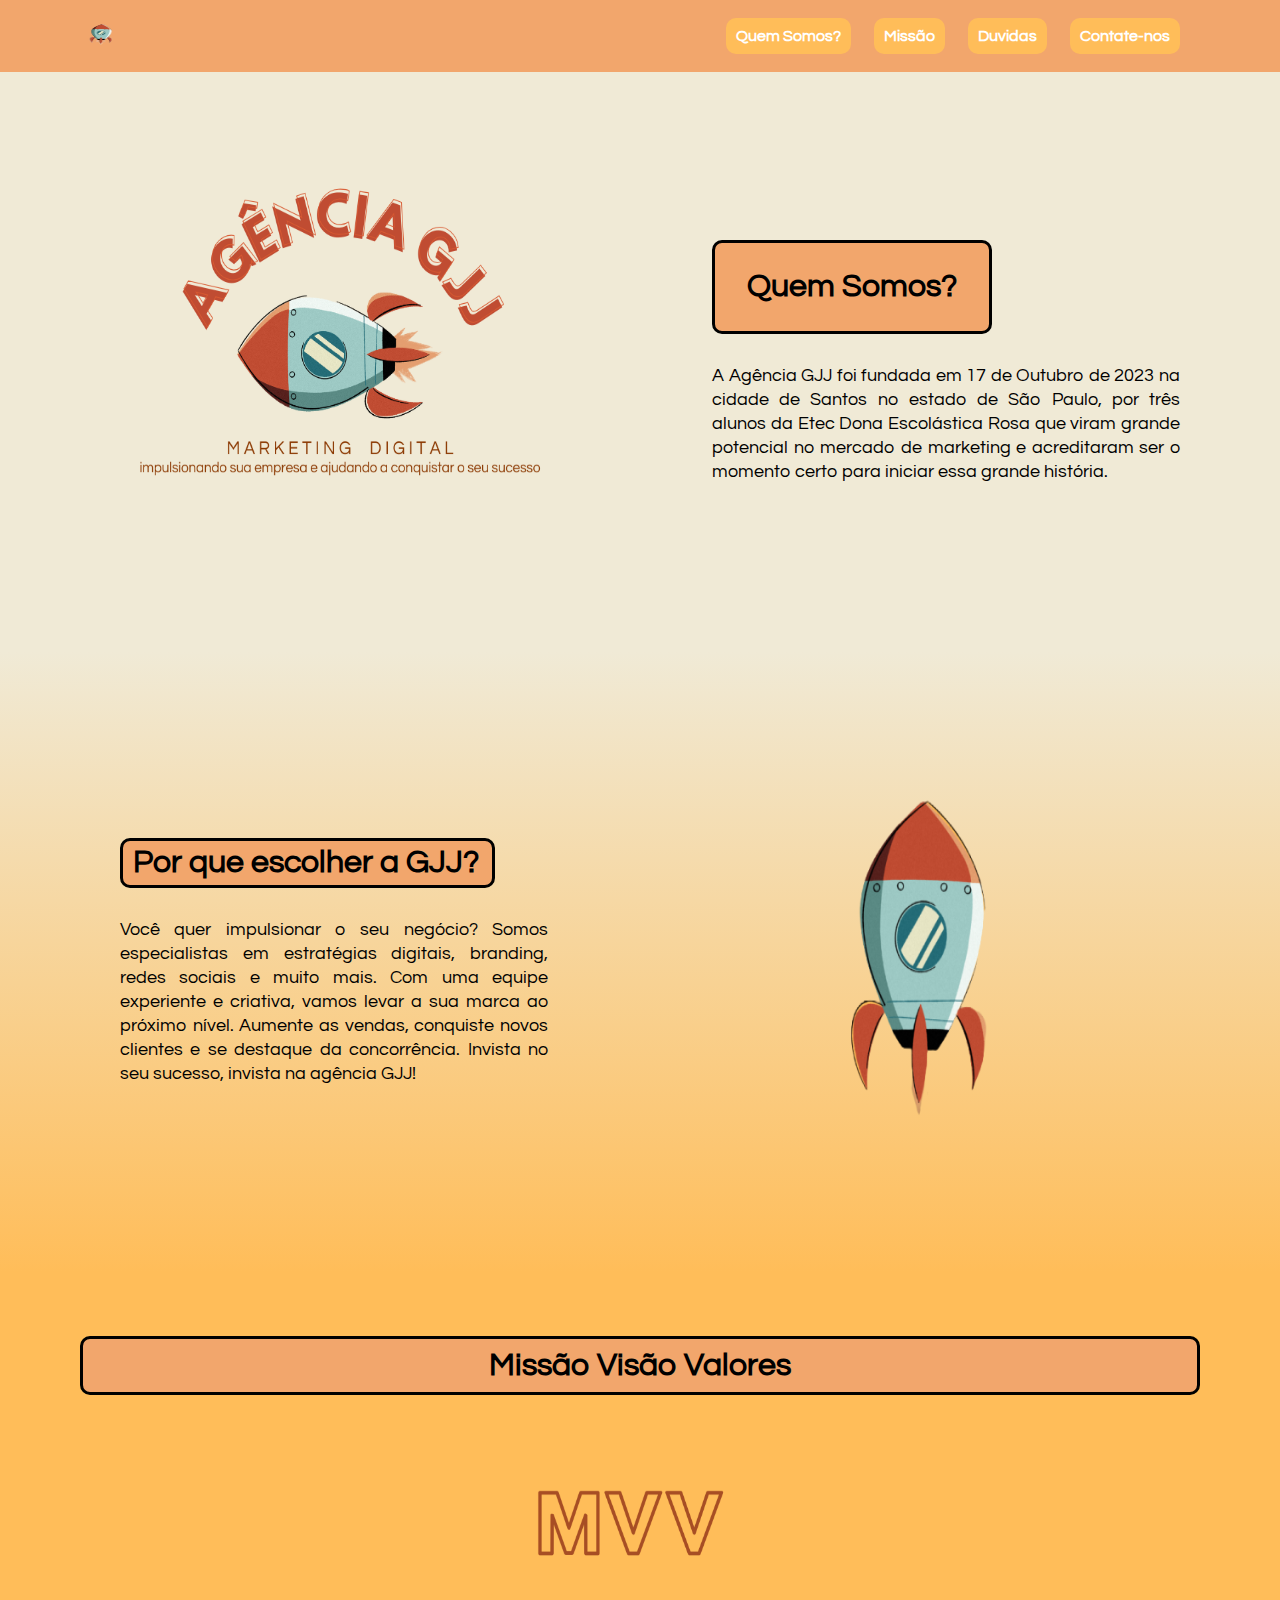
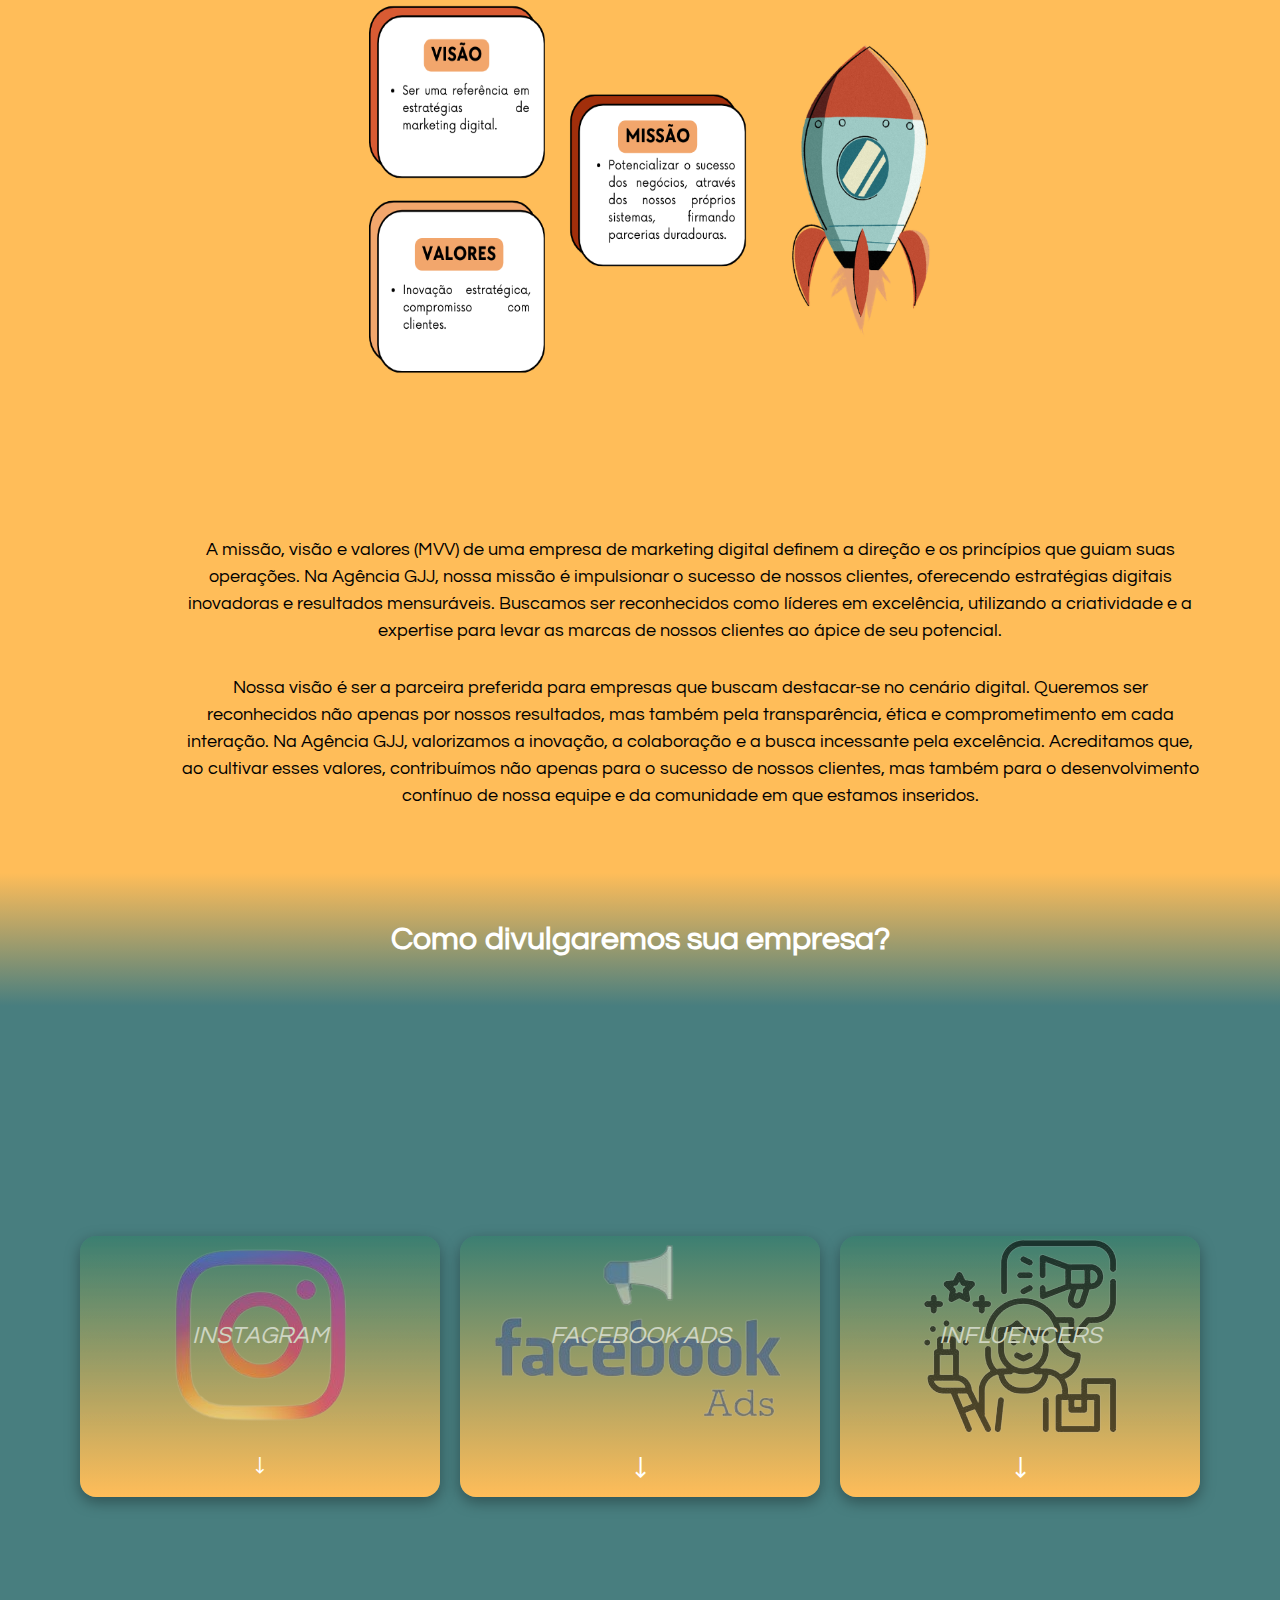
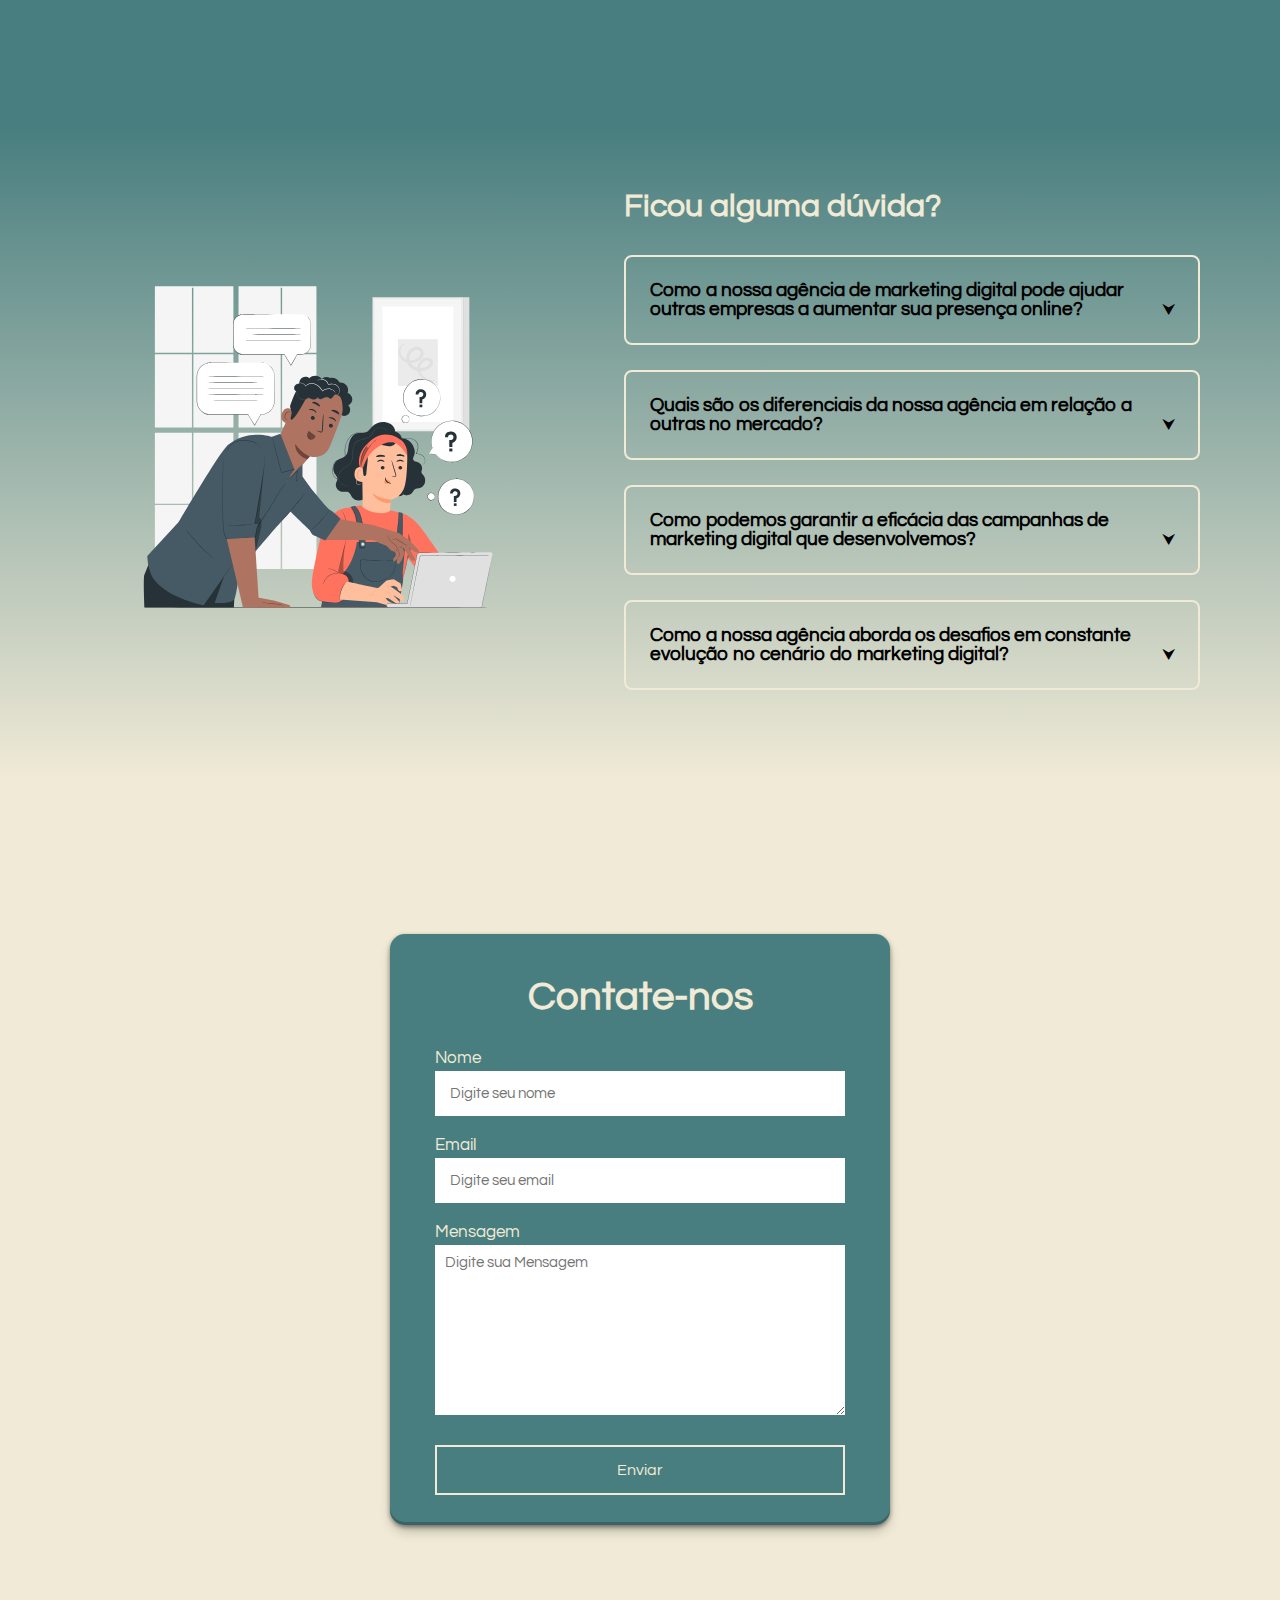
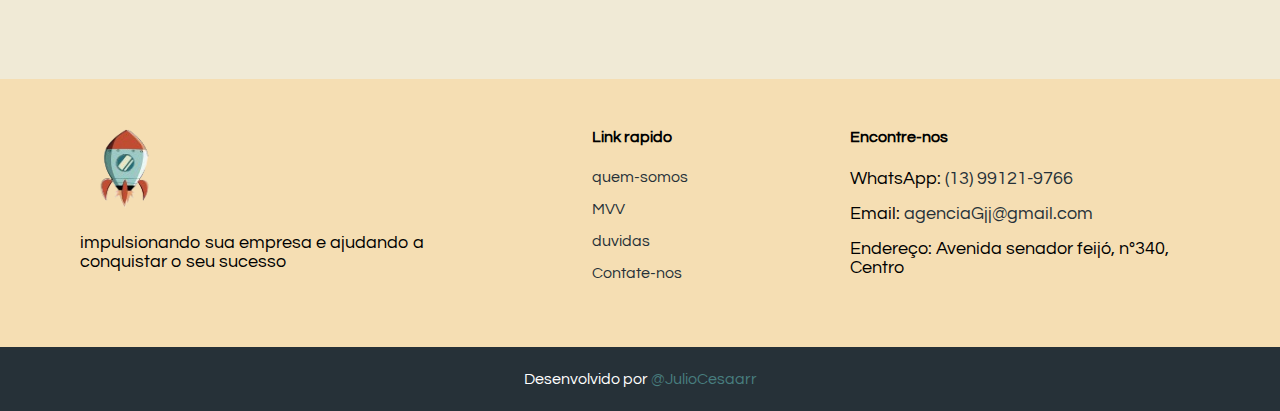
<file: index.html>
<!DOCTYPE html>
<html lang="en">
<head>
    <meta charset="UTF-8">
    <meta name="viewport" content="width=device-width, initial-scale=1.0">
    <title>GJJ Marketing's</title>
    <link rel="stylesheet" href="index.css">
    <link rel="preconnect" href="https://fonts.googleapis.com">
    <link rel="preconnect" href="https://fonts.gstatic.com" crossorigin>
    <link href="https://fonts.googleapis.com/css2?family=Questrial&display=swap" rel="stylesheet">
    <script src="index.js"></script>
</head>
<body>
    <header>
        <a href="index.html">
            <img src="img/Design_sem_nome__2_-removebg-preview.png" alt="logo da empresa" width="42" height="21">
        </a>

        <nav>
            <a href="#quem-somos" class="text-box2">Quem Somos?</a>
            <a href="#mvv" class="text-box2">Missão</a>
            <a href="#duvidas" class="text-box2">Duvidas</a>
            <a href="#contato" class="text-box2">Contate-nos</a>
        </nav>
    </header>

    <main>
        <section id="quem-somos">
            <img src="img/1.png" alt="" width="680" height="580" class="img1">
            <div>
                <h1 class="text-box">Quem Somos?</h1>
                <p>
                    A Agência GJJ foi fundada em 17 de Outubro de 2023 na cidade de Santos no estado de São Paulo, 
                    por três alunos da Etec Dona Escolástica Rosa que viram grande 
                    potencial no mercado de marketing e acreditaram ser o momento certo para iniciar essa grande história.
                </p>
                
            </div>
            
        </section>

        <section id="porque">
            <div>
                <h2 class="text-box3">Por que escolher a GJJ?</h2>
                <p>
                    Você quer impulsionar o seu negócio? Somos especialistas em estratégias digitais, branding, redes sociais e 
                    muito mais. Com uma equipe experiente e criativa, vamos levar a sua marca ao próximo nível. Aumente as vendas, 
                    conquiste novos clientes e se destaque da concorrência. Invista no seu sucesso, invista na agência GJJ!
                </p>
            </div>
            <img src="img/Design sem nome (4) (1).png" alt="" width="680" height="580">
        </section>

        <section id="mvv">
            <div>
                <h2 class="text-box4">Missão Visão Valores</h2>
                <img src="img/5.png" alt="" width="680" height="580">
                <p>
                    A missão, visão e valores (MVV) de uma empresa de marketing digital definem a direção e os 
                    princípios que guiam suas operações. Na Agência GJJ, nossa missão é 
                    impulsionar o sucesso de nossos clientes, oferecendo estratégias digitais inovadoras e 
                    resultados mensuráveis. Buscamos ser reconhecidos como líderes em excelência, utilizando a 
                    criatividade e a expertise para levar as marcas de nossos clientes ao ápice de seu potencial.
                </p>
                <p>
                    Nossa visão é ser a parceira preferida para empresas que buscam destacar-se no cenário digital. 
                    Queremos ser reconhecidos não apenas por nossos resultados, mas também pela transparência, ética e 
                    comprometimento em cada interação. Na Agência GJJ, valorizamos a inovação, a colaboração e a busca
                    incessante pela excelência. Acreditamos que, ao cultivar esses valores, contribuímos não apenas para o
                    sucesso de nossos clientes, 
                    mas também para o desenvolvimento contínuo de nossa equipe e da comunidade em que estamos inseridos.
                </p>
            </div>
        </section>

        <section class="cards">
            <div>
                <h1>
                    Como divulgaremos sua empresa? 
                </h1>

                <div class="container">
                    <div class="card">
                        <div class="img">
                            <span>Instagram</span>
                        </div>
                        <div class="content">
                            <span class="title">Divulgação por Instagram</span>
                            <p class="desc">
                                Na promoção dos negócios dos nossos clientes, a estratégia de marketing no Instagram será central para otimizar a visibilidade e o engajamento. Através de conteúdos visualmente atraentes, incluindo gráficos, vídeos e infográficos, destacaremos os pontos fortes e diferenciais de cada cliente. Adotaremos uma abordagem segmentada, adaptando o tom e o estilo de cada postagem conforme a identidade de cada empresa. A criação consistente de conteúdos, tanto nos feeds quanto nos stories, garantirá uma presença contínua e cativante. Além disso, a interação ativa com a audiência, o uso de análises para refinar estratégias e a implementação de campanhas temáticas ajudarão a maximizar os resultados para as empresas que atendemos. Utilizando eficientemente recursos como hashtags e parcerias estratégicas, nossa agência buscará elevar a presença online de nossos clientes, contribuindo significativamente para o alcance de seus objetivos de marketing.
                            </p>
                        </div>
                        <div class="arrow">
                            <span>&#8593;</span>
                        </div>
                    </div>

                    <div class="card2">
                        <div class="img2">
                            <span>Facebook Ads</span>
                        </div>
                        <div class="content2">
                            <span class="title">Facebook ADS</span>
                            <p class="desc">
                                Para alavancar as campanhas publicitárias de nossos clientes, utilizaremos o Facebook Ads de forma estratégica. Criaremos anúncios visualmente atrativos, segmentando-os com precisão para alcançar públicos específicos. A variedade de formatos, combinada com estratégias de lances inteligentes e análise contínua de métricas, garantirá campanhas impactantes e eficazes. O retargeting será empregado para reengajar interessados, assegurando uma presença constante e persuasiva. Em resumo, nossa abordagem no Facebook Ads visa personalização, segmentação e otimização para resultados expressivos.
                            </p>
                        </div>
                        <div class="arrow2">
                            <span>&#8593;</span>
                        </div>
                    </div>

                    <div class="card3">
                        <div class="img3">
                            <span>Influencers</span>
                        </div>
                        <div class="content3">
                            <span class="title">Divulgação por Influenciadores</span>
                            <p class="desc">
                                Para otimizar as estratégias de marketing digital de nossos clientes, estamos planejando parcerias estratégicas com influenciadores. Vamos identificar personalidades que compartilham afinidades com as marcas que atendemos, visando autenticidade nas recomendações. Esses influenciadores utilizarão suas plataformas para promover produtos e serviços, proporcionando uma abordagem mais personalizada e cativante. A análise contínua do desempenho dessas colaborações nos ajudará a ajustar e maximizar o impacto, consolidando a confiança do público-alvo e expandindo a visibilidade digital de nossos clientes de forma eficaz.
                            </p>
                        </div>
                        <div class="arrow3">
                            <span>&#8593;</span>
                        </div>
                    </div>

                </div>


            </div>
        </section>

        <section id="duvidas">
            <div class="img-faq">
                <img src="img/faq-img.svg" alt="" height="380" width="480">
            </div>

            <class class="duvidas">
                <h2>
                    Ficou alguma dúvida? 
                </h2>

                <div class="duvida">
                    <div class="titulo">
                        <h3>
                            Como a nossa agência de marketing digital pode ajudar outras empresas a aumentar sua presença online?
                        </h3>
                        <div class="arrow">
                            <span>&#11167;</span>
                        </div>
                    </div>
                    <div class="texto">
                        <p class="paragrafo">
                            Nossa agência oferece uma gama abrangente de serviços, incluindo otimização de mecanismos de busca (SEO), gerenciamento de redes sociais, publicidade online e estratégias de conteúdo. Ao alinhar essas táticas, ajudamos as empresas a aumentar sua visibilidade online e atrair um público-alvo mais amplo.
                        </p>
                    </div>
                </div>

                <div class="duvida">
                    <div class="titulo">
                        <h3>
                            Quais são os diferenciais da nossa agência em relação a outras no mercado?
                        </h3>
                        <div class="arrow">
                            <span>&#11167;</span>
                        </div>
                    </div>
                    <div class="texto">
                        <p class="paragrafo">
                            Nosso diferencial reside na abordagem personalizada para cada cliente. Compreendemos as necessidades específicas de cada empresa e adaptamos nossas estratégias de marketing digital para atender aos objetivos exclusivos, garantindo resultados mensuráveis e impactantes.
                        </p>
                    </div>
                </div>

                <div class="duvida">
                    <div class="titulo">
                        <h3>
                            Como podemos garantir a eficácia das campanhas de marketing digital que desenvolvemos?
                        </h3>
                        <div class="arrow">
                            <span>&#11167;</span>
                        </div>
                    </div>
                    <div class="texto">
                        <p class="paragrafo">
                            A eficácia de nossas campanhas é assegurada por meio de uma análise meticulosa de dados. Utilizamos ferramentas analíticas avançadas para monitorar o desempenho em tempo real, ajustando estratégias conforme necessário. Isso nos permite otimizar continuamente as campanhas para alcançar os melhores resultados.
                        </p>
                    </div>
                </div>

                <div class="duvida">
                    <div class="titulo">
                        <h3>
                            Como a nossa agência aborda os desafios em constante evolução no cenário do marketing digital?
                        </h3>
                        <div class="arrow">
                            <span>&#11167;</span>
                        </div>
                    </div>
                    <div class="texto">
                        
                        <p class="paragrafo">
                            Estamos sempre atualizados com as últimas tendências e mudanças nos algoritmos. Nossa equipe participa regularmente de treinamentos e workshops para garantir que estejamos à frente das mudanças no cenário digital. Isso nos permite enfrentar desafios com agilidade, adaptando nossas estratégias para garantir o sucesso contínuo de nossos clientes.
                        </p>
                    </div>
                </div>

            </class>
        </section>

        <section id="contato">
            <div class="contato">
                <h2>Contate-nos</h2>
                <form action="https://api.staticforms.xyz/submit" method="post">
                    <label>Nome</label>
                    <input type="text" name="name" placeholder="Digite seu nome" autocomplete="off" required>
                    <label>Email</label>
                    <input type="email" name="email" placeholder="Digite seu email" autocomplete="off" required>
                    <label>Mensagem</label>
                    <textarea name="message" cols="30" rows="10" placeholder="Digite sua Mensagem" required></textarea>
                    <button type="submit">Enviar</button>
    
                    <input type="hidden" name="accessKey" value="31b356a1-efff-483a-aa2b-068d74734717">
                    <input type="hidden" name="redirectTo" value="file:///C:/Users/USER/Apps/obrigado.html#contato">
                </form>
            </div>
            
        </section>

        <footer>
            <div>
                <img src="img/Design_sem_nome__2_-removebg-preview.png" alt="" width="90" height="80">
                <p>
                    impulsionando sua empresa e 
                    ajudando a conquistar o seu sucesso
                </p>
            </div>
            <div>
                <strong class="titulo">Link rapido</strong>
                <nav>
                    <a href="#quem-somos">quem-somos</a>
                    <a href="#mvv">MVV</a>
                    <a href="#duvidas">duvidas</a>
                    <a href="#contato">Contate-nos</a>
                </nav>
            </div>
            <div>
                <strong class="titulo">Encontre-nos</strong>
                <p>WhatsApp: <a href="https://wa.me/5513991219766" target="_blank">(13) 99121-9766</a></p>
                <p>Email: <a href="mailto:Julio10cbsantos@gmail.com">agenciaGjj@gmail.com</a></p>
                <p>Endereço: Avenida senador feijó, n°340, Centro</p>
            </div>
        </footer>
        <div class="develop">
            Desenvolvido por <a href="https://github.com/JulioCesaarr" target="_blank">@JulioCesaarr</a>
        </div>
    </main>
</body>
</html>
</file>
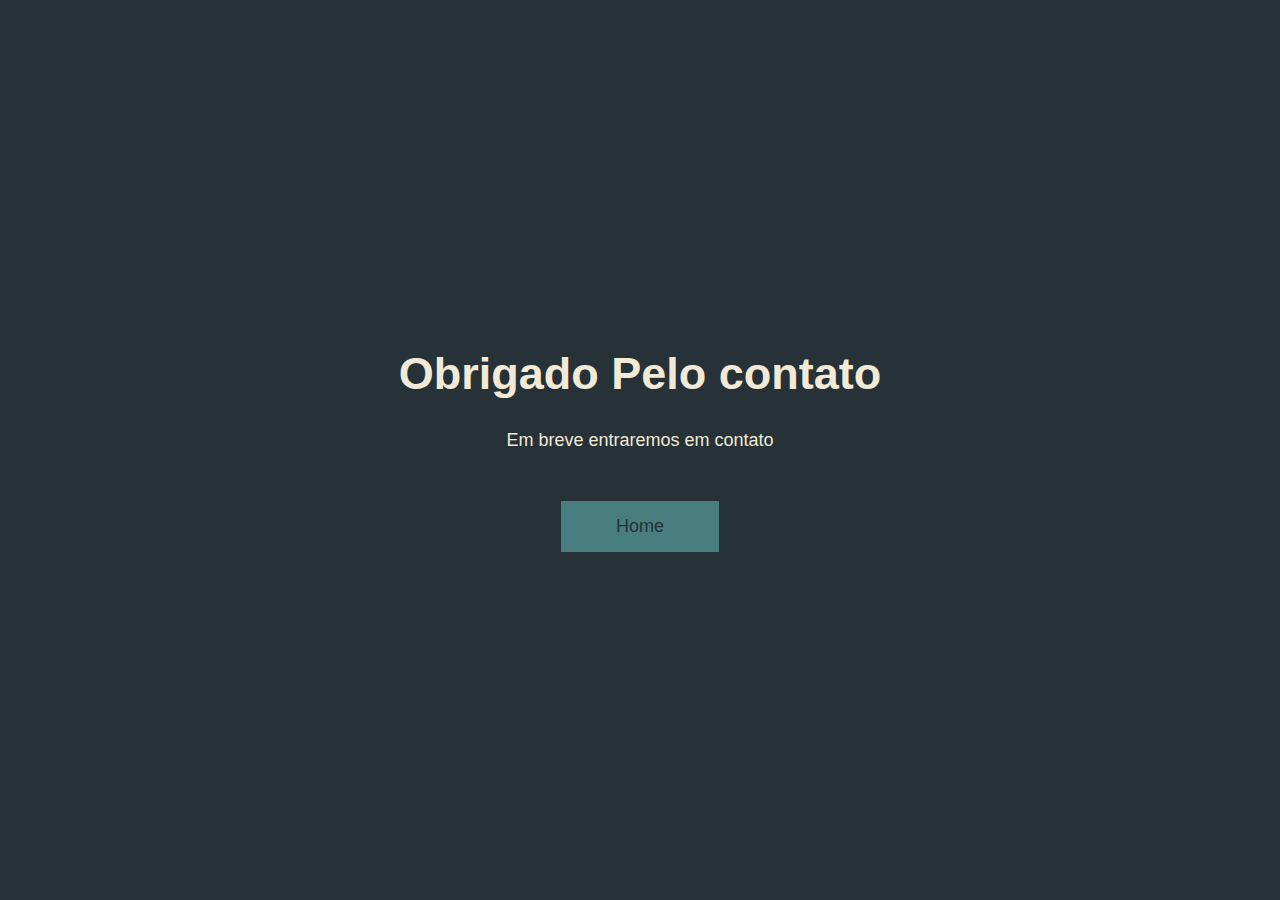
<file: obrigado.html>
<!DOCTYPE html>
<html lang="en">
<head>
    <meta charset="UTF-8">
    <meta name="viewport" content="width=device-width, initial-scale=1.0">
    <title>Document</title>
    <link rel="stylesheet" href="index.css">
</head>
<body class="main">
    <h1 class="text">Obrigado Pelo contato</h1>
    <p class="para">
        Em breve entraremos em contato
    </p>
    <a href="index.html" class="btn">Home</a>
</body>
</html>
</file>
<file: index.css>
*{
    box-sizing: border-box;
    margin: 0;
    padding: 0;
    font-family: 'Questrial', sans-serif;
}

body {
    color: black;
    background-color: #F0EAD6;
}

header {
    background-color: #F2A66C;
    display: flex;
    align-items: center;
    justify-content: space-between;
    padding-left: 80px;
    padding-right: 80px;
    padding-top: 24px;
    padding-bottom: 24px;
}


header a {
    font-weight: 600;
    text-decoration: none;
    color: #ffffff;
    margin-right: 20px;
    transition: 0.3s;
}

header a:hover {
    color: black;
}

h1, h2 {
    font-weight: 600;
    font-size: 32px;
}

p {
    font-weight: 300;
    font-size: 18px;
}

#quem-somos {
    display: flex;
    align-items: center;
    gap: 32px;
    line-height: 150%;
    position: relative;
}

.text-box {
    background-color: #F2A66C; /* Cor laranja do header */
    padding: 10px; /* Ajuste o espaçamento interno conforme necessário */
    border-radius: 10px; /* Borda arredondada para um visual mais bonito */
    max-width: 280px;
    border: black solid;
}

.text-box2 {
    background-color: #FFBD59; /* Cor laranja do header */
    padding: 10px; /* Ajuste o espaçamento interno conforme necessário */
    border-radius: 10px; /* Borda arredondada para um visual mais bonito */
    max-width: 280px;
}

.text-box3 {
    background-color: #F2A66C; /* Cor laranja do header */
    padding: 10px; /* Ajuste o espaçamento interno conforme necessário */
    border-radius: 10px; /* Borda arredondada para um visual mais bonito */
    max-width: 375px;
    border: black solid;
}

.text-box4 {
    background-color: #F2A66C; /* Cor laranja do header */
    padding: 10px; /* Ajuste o espaçamento interno conforme necessário */
    border-radius: 10px; ;/* Borda arredondada para um visual mais bonito */
    border: black solid;
}

#quem-somos div p{
   text-align: justify;
   margin-right: 100px;
   margin-top: 30px;

   animation: flutuacao 7s ease-in-out infinite; 
}

@keyframes flutuacao {
    0%, 100%{
        transform: translateY(10px);
    }
    50%{
        transform: translateY(-10px);
    }
}

#quem-somos div h1 {
    padding: 32px;
}

#porque {
    display: flex;
    align-items: center;
    gap: 32px;
    padding: 20px;  
    line-height: 150%;
    background-color: #FFBD59;
    background: linear-gradient(to bottom, #F0EAD6, #FFBD59);
}

#porque h2 {
    margin-left: 100px;
}

#porque div p {
    text-align: justify;
    margin-left: 100px;
    margin-top: 30px;

    animation: flutuacao 7s ease-in-out infinite; 
}

#mvv {
    padding: 64px 80px;
    text-align: center;
    background-color: #FFBD59;
}
#mvv img {
    margin: 64px auto;
}

#mvv div p {
    text-align: center;
    margin-left: 100px;
    margin-top: 30px;
    line-height: 150%;
    animation: flutuacao 10s ease-in-out infinite; 
}

#mvv div h2 {
    align-items: center;
}

.cards {
    background-color: #487E7F;
    text-align: center;
}

.cards h1 {
    background: linear-gradient(to bottom, #FFBD59, #487E7F);
    color: white;
    padding: 50px;
}

.container {
    display: flex;
    align-items: center;
    justify-content: center;
    min-height: 80vh;
    color: #ffffff;
    justify-content: space-between;
    padding: 80px;
}

.card, .card2, .card3 {
    background-image: linear-gradient(#3C7F72, #FFBD59);
    align-items: center;
    overflow: hidden;
    border-radius: 16px;
    justify-content: center;
    max-width: 360px;
    display: flex;
    flex-direction: column;
    cursor: pointer;
    box-shadow: rgba(0, 0, 0, 0.35) 0px 5px 15px;
}

.card .img {
    background-image: url(img/cards/1-removebg-preview.png);
    background-position: center;
    background-size: cover;
    width: 360px;
    height: 200px;
    display: flex;
    align-items: center;
    justify-content: center;
    opacity: .6;
    transition: all .5s;
}

.card:hover .img, .card2:hover .img2, .card3:hover .img3 {
    opacity: 1;
    width: 440px;
}


.card .img span, .card2 .img2 span, .card3 .img3 span {
    font-size: 24px;
    font-style: italic;
    font-weight: 100;
    text-transform: uppercase;
}

.card2 .img2 {
    background-image: url(img/cards/Design_sem_nome-removebg-preview.png);
    background-position: center;
    background-size: cover;
    width: 360px;
    height: 200px;
    display: flex;
    align-items: center;
    justify-content: center;
    opacity: .6;
    transition: all .5s;
}

.card3 .img3 {
    background-image: url(img/cards/3-removebg-preview.png);
    background-position: center;
    background-size: cover;
    width: 360px;
    height: 200px;
    display: flex;
    align-items: center;
    justify-content: center;
    opacity: .6;
    transition: all .5s;
}

.card .content, .card2 .content2, .card3 .content3 {
    padding: 0 20px;
    text-align: left;
    overflow: hidden;
    height: 0;
    transition: all .5s;
    opacity: 0;
}

.card:hover .content {
    padding: 20px;
    height: 480px;
    opacity: 1;
}

.card2:hover .content2 {
    padding: 20px;
    height: 320px;
    opacity: 1;
}

.card3:hover .content3 {
    padding: 20px;
    height: 390px;
    opacity: 1;
}

.card .content p, .card2 .content2 p, .card3 .content3 p {
    margin-bottom: 0;
}

.card .content .desc, .card2 .content2 .desc, .card3 .content3 .desc {
    font-size: 16px;
    font-weight: 100;
    margin-top: 20px;
}

.card .content .title, .card2 .content2 .title, .card3 .content3 .title {
    font-size: 24px;
    font-weight: bold;
}

.card .arrow, .card2 .arrow2, .card3 .arrow3{
    padding: 15px;
    font-size: 30px;
    transform: rotate(-180deg);
    transition: all .5s;
}

.card .arrow span {
    font-size: 24px;
}

.card:hover .arrow, .card2:hover .arrow2, .card3:hover .arrow3 {
    transform: rotate(0);
}

.duvidas {
    position: relative;
}

#duvidas {
    background: linear-gradient(#487E7F, #F0EAD6);
    display: flex;
    gap: 64px;
    align-items: center;
    padding: 64px 80px;
    color: black;
}

#duvidas h2 {
    margin-bottom: 32px;
    color: #F0EAD6;
}

.duvida {
    margin-bottom: 32px;
}

.duvida .titulo {
    position: relative;
}

.duvidas .arrow {
    position: absolute;
    top: 46px;
    right: 24px;
    transform: rotate(0);
}


.duvida h3 {
    border: 2px solid #f0ead6;
    border-radius: 8px;
    cursor: pointer;
    padding: 24px;
}


.duvida .paragrafo {
    border-bottom: 1px solid #f0ead6;
    border-right: 1px solid #f0ead6;
    border-left: 1px solid #f0ead6;
    padding: 0px 24px;
    border-radius: 0 0 8px 8px;
    margin-top: -8px;
    text-align: justify;
    font-weight: 100;
    height: 0;
    opacity: 0;
    overflow: hidden;
    transition: 0.5s;
    animation: flutuacao 7s ease-in-out infinite; 
}

.duvida.ativa .paragrafo {
    height: fit-content;
    opacity: 1;
    padding: 24px;
}

footer {
    background-color: wheat;
    display: flex;
    justify-content: space-between;
    gap: 80px;
    padding: 50px 80px;
}

footer img, footer .titulo {
    display: block;
    font-weight: 600px;
    margin-bottom: 24px;
    text-align: justify;
}

footer nav a {
    color: #263138;
    display: block;
    text-decoration: none;
    margin-bottom: 16px;
    transition: 0.3s;
}

footer p {
    margin-bottom: 16px;
    max-width: 350px;
}

footer p a {
    color: #263138;
    text-decoration: none;
    transition: 0.3s;
}

footer p a:hover {
    color: #FFFFFF;
}

footer a:hover{
    color: #FFFFFF;
}

.develop {
    background-color: #263138;
    color: #FFFFFF;
    text-align: center;
    padding: 24px;
}

.develop a{
    transition: 0.3s;
    text-decoration: none;
    color: #487E7F;
}

.develop a:hover {
    color: #F0EAD6;
}

#contato {
    display: flex;
    align-items: center;
    justify-content: center;
    min-height: 100vh;
    background: #f0ead6;
}

.contato {
    display: flex;
    align-items: center;
    justify-content: center;
    flex-direction: column;
    background: #487E7F;
    padding: 10px 45px;
    width: 500px;
    border-radius: 15px;
    box-shadow: rgba(0, 0, 0, 0.4) 0px 2px 4px, rgba(0, 0, 0, 0.3) 0px 7px 13px -3px, rgba(0, 0, 0, 0.2) 0px -3px 0px inset;
}

#contato h2 {
    color: #F0EAD6;
    font-size: 2.5rem;
    margin: 2rem;
}

.contato form {
    display: flex;
    flex-direction: column;
    width: 100%;
}

form label {
    color: #f0ead6;
    font-size: 17px;
    margin-bottom: 4px;
}

form input {
    padding: 15px;
    outline: none;
    border: 0;
    margin-bottom: 20px;
    font-size: 15px;
    transition: all 0.5s;
}

form input:focus {
    border-radius: 16px;
}

form textarea{
    padding: 10px;
    outline: none;
    border: 0;
    font-size: 15px;
    margin-bottom: 30px;
    transition: all 0.5s;
}

form textarea:focus{
    border-radius: 16px;
}

form button{
    padding: 15px;
    cursor: pointer;
    font-size: 16px;
    background: transparent;
    border: 2px solid #F0EAD6;
    color: #f0ead6;
    transition: all 1s;
    margin-bottom: 20px;
}

form button:hover{
    background: #f0ead6;
    color: #263138;
    border-radius: 16px;
}

.main {
    display: flex;
    align-items: center;
    justify-content: center;
    min-height: 100vh;
    background: #263138;
    flex-direction: column;
}
.text {
    font-size: 45px;
    color: #F0EAD6;
    margin-bottom: 30px;
}
.para {
    color: #f0ead6;
    margin-bottom: 50px;
}
.btn {
    padding: 15px 55px;
    background: #487E7F;
    text-decoration: none;
    color: #263138;
    font-size: 18px;
    transition: all 0.5s;
}
.btn:hover {
    border-radius: 16px;
}

@media only screen and (max-width: 600px) {
    header {
        padding-left: 20px;
        padding-right: 20px;
    }

    #quem-somos {
        flex-direction: column;
    }

    #quem-somos div {
        margin-right: 0;
        text-align: center;
    }

    #quem-somos div h1 {
        padding: 20px;
    }

    #porque {
        flex-direction: column;
    }

    #porque h2 {
        margin-left: 0;
    }

    #porque div p {
        margin-left: 0;
    }

    #mvv {
        padding: 40px;
    }

    #mvv div p {
        margin-left: 0;
    }

    .cards h1 {
        padding: 30px;
    }

    .container {
        flex-direction: column;
        padding: 20px;
    }

    .card, .card2, .card3 {
        max-width: 100%;
    }

    footer {
        flex-direction: column;
        gap: 40px;
        padding: 30px;
    }

    * {
        box-sizing: border-box;
        margin: 0;
        padding: 0;
        font-family: 'Questrial', sans-serif;
    }
    
    body {
        color: black;
        background-color: #F0EAD6;
    }
    
    header {
        background-color: #F2A66C;
        display: flex;
        align-items: center;
        justify-content: space-between;
        padding-left: 80px;
        padding-right: 80px;
        padding-top: 24px;
        padding-bottom: 24px;
    }
    
    header a {
        font-weight: 600;
        text-decoration: none;
        color: #ffffff;
        margin-right: 20px;
        transition: 0.3s;
    }
    
    header a:hover {
        color: black;
    }
    
    h1, h2 {
        font-weight: 600;
        font-size: 32px;
    }
    
    p {
        font-weight: 300;
        font-size: 18px;
    }
    
    #quem-somos {
        display: flex;
        align-items: center;
        gap: 32px;
        line-height: 150%;
        position: relative;
    }
    
    .text-box {
        background-color: #F2A66C;
        padding: 10px;
        border-radius: 10px;
        max-width: 280px;
        border: black solid;
    }
    
    .text-box2 {
        background-color: #FFBD59;
        padding: 10px;
        border-radius: 10px;
        max-width: 280px;
    }
    
    .text-box3 {
        background-color: #F2A66C;
        padding: 10px;
        border-radius: 10px;
        max-width: 375px;
        border: black solid;
    }
    
    .text-box4 {
        background-color: #F2A66C;
        padding: 10px;
        border-radius: 10px;
        border: black solid;
    }
    
    #quem-somos div p {
        text-align: justify;
        margin-right: 100px;
        margin-top: 30px;
        animation: flutuacao 7s ease-in-out infinite;
    }
    
    @keyframes flutuacao {
        0%, 100% {
            transform: translateY(10px);
        }
        50% {
            transform: translateY(-10px);
        }
    }
    
    #quem-somos div h1 {
        padding: 32px;
    }
    
    #porque {
        display: flex;
        align-items: center;
        gap: 32px;
        padding: 20px;
        line-height: 150%;
        background-color: #FFBD59;
        background: linear-gradient(to bottom, #F0EAD6, #FFBD59);
    }
    
    #porque h2 {
        margin-left: 100px;
    }
    
    #porque div p {
        text-align: justify;
        margin-left: 100px;
        margin-top: 30px;
        animation: flutuacao 7s ease-in-out infinite;
    }
    
    #mvv {
        padding: 64px 80px;
        text-align: center;
        background-color: #FFBD59;
    }
    
    #mvv img {
        margin: 64px auto;
    }
    
    #mvv div p {
        text-align: center;
        margin-left: 100px;
        margin-top: 30px;
        line-height: 150%;
        animation: flutuacao 10s ease-in-out infinite;
    }
    
    #mvv div h2 {
        align-items: center;
    }
    
    .cards {
        background-color: #487E7F;
        text-align: center;
    }
    
    .cards h1 {
        background: linear-gradient(to bottom, #FFBD59, #487E7F);
        color: white;
        padding: 50px;
    }
    
    .container {
        display: flex;
        align-items: center;
        justify-content: center;
        min-height: 80vh;
        color: #ffffff;
        justify-content: space-between;
        padding: 80px;
    }
    
    .card, .card2, .card3 {
        background-image: linear-gradient(#3C7F72, #FFBD59);
        align-items: center;
        overflow: hidden;
        border-radius: 16px;
        justify-content: center;
        max-width: 360px;
        display: flex;
        flex-direction: column;
        cursor: pointer;
        box-shadow: rgba(0, 0, 0, 0.35) 0px 5px 15px;
    }
    
    .card .img {
        background-image: url(img/cards/1-removebg-preview.png);
        background-position: center;
        background-size: cover;
        width: 360px;
        height: 200px;
        display: flex;
        align-items: center;
        justify-content: center;
        opacity: .6;
        transition: all .5s;
    }
    
    .card:hover .img, .card2:hover .img2, .card3:hover .img3 {
        opacity: 1;
        width: 440px;
    }
    
    .card .img span, .card2 .img2 span, .card3 .img3 span {
        font-size: 24px;
        font-style: italic;
        font-weight: 100;
        text-transform: uppercase;
    }
    
    .card2 .img2 {
        background-image: url(img/cards/Design_sem_nome-removebg-preview.png);
        background-position: center;
        background-size: cover;
        width: 360px;
        height: 200px;
        display: flex;
        align-items: center;
        justify-content: center;
        opacity: .6;
        transition: all .5s;
    }
    
    .card3 .img3 {
        background-image: url(img/cards/3-removebg-preview.png);
        background-position: center;
        background-size: cover;
        width: 360px;
        height: 200px;
        display: flex;
        align-items: center;
        justify-content: center;
        opacity: .6;
        transition: all .5s;
    }
    
    .card .content, .card2 .content2, .card3 .content3 {
        padding: 0 20px;
        text-align: left;
        overflow: hidden;
        height: 0;
        transition: all .5s;
        opacity: 0;
    }
    
    .card:hover .content {
        padding: 20px;
        height: 220px;
        opacity: 1;
    }
    
    .card2:hover .content2 {
        padding: 20px;
        height: 220px;
        opacity: 1;
    }
    
    .card3:hover .content3 {
        padding: 20px;
        height: 220px;
        opacity: 1;
    }
    
    .card h2, .card2 h2, .card3 h2 {
        margin-top: 10px;
        font-size: 24px;
    }
    
    .card p, .card2 p, .card3 p {
        font-size: 16px;
        margin-top: 10px;
    }

    #duvidas {
        background: linear-gradient(#487E7F, #F0EAD6);
        display: flex;
        flex-direction: column;
        align-items: center;
        padding: 64px 20px;
        color: black;
    }
    
    .duvida {
        margin-bottom: 32px;
        width: 100%;
    }
    
    .duvida .titulo {
        position: relative;
    }
    
    .duvidas .arrow {
        position: absolute;
        top: 46px;
        right: 24px;
        transform: rotate(0);
    }
    
    .duvida h3 {
        border: 2px solid #f0ead6;
        border-radius: 8px;
        cursor: pointer;
        padding: 24px;
        margin-bottom: 16px;
    }
    
    .duvida .paragrafo {
        border-bottom: 1px solid #f0ead6;
        border-right: 1px solid #f0ead6;
        border-left: 1px solid #f0ead6;
        padding: 0px 24px;
        border-radius: 0 0 8px 8px;
        text-align: justify;
        font-weight: 100;
        height: 0;
        opacity: 0;
        overflow: hidden;
        transition: 0.5s;
        animation: flutuacao 7s ease-in-out infinite;
    }
    
    .duvida.ativa .paragrafo {
        height: fit-content;
        opacity: 1;
        padding: 24px;
    }
}

@media (max-width: 768px) {
    header {
        flex-direction: column;
        text-align: center;
    }

    header a {
        margin-bottom: 10px;
    }

    #quem-somos, #porque, #mvv, .container {
        padding: 20px;
    }

    #quem-somos div p, #porque div p, #mvv div p {
        margin-right: 0;
        margin-left: 0;
    }

    .cards {
        padding: 20px;
    }

    .container {
        flex-direction: column;
    }

    .card, .card2, .card3 {
        margin-bottom: 20px;
    }

    .card .img, .card2 .img2, .card3 .img3 {
        width: 100%;
    }

    .card .content, .card2 .content2, .card3 .content3 {
        height: auto;
    }

    #duvidas {
        padding: 64px 10px;
    }

    .duvida .titulo {
        display: flex;
        justify-content: space-between;
        align-items: center;
    }

    .duvida .paragrafo {
        padding: 0 10px;
    }
}
</file>
